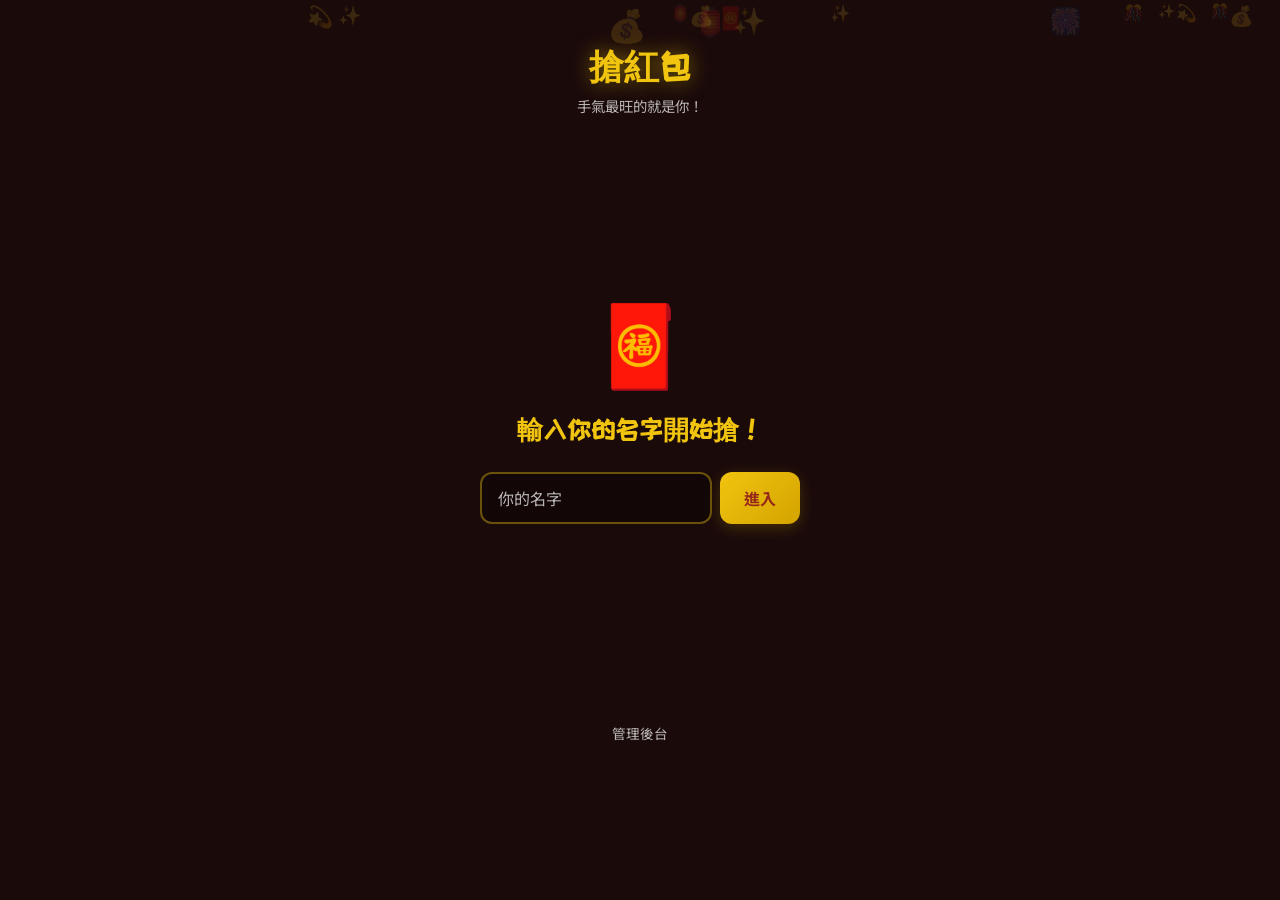
<file: index.html>
<!DOCTYPE html>
<html lang="zh-TW">
<head>
  <meta charset="UTF-8">
  <meta name="viewport" content="width=device-width, initial-scale=1.0">
  <title>搶紅包</title>
  <link rel="preconnect" href="https://fonts.googleapis.com">
  <link rel="preconnect" href="https://fonts.gstatic.com" crossorigin>
  <link href="https://fonts.googleapis.com/css2?family=Noto+Sans+TC:wght@400;700&family=ZCOOL+KuaiLe&display=swap" rel="stylesheet">
  <link rel="stylesheet" href="css/style.css">
</head>
<body>
  <!-- Background Particles -->
  <div class="particles-container" id="particles"></div>

  <!-- Toast Container -->
  <div class="toast-container" id="toastContainer"></div>

  <!-- Confetti Container -->
  <div class="confetti-container" id="confettiContainer"></div>

  <!-- Result Modal -->
  <div class="modal-overlay" id="resultModal">
    <div class="modal">
      <span class="modal-emoji" id="modalEmoji"></span>
      <h2 id="modalTitle">恭喜！</h2>
      <p class="prize-text" id="modalPrize"></p>
      <button class="btn btn-gold" onclick="closeModal()">太棒了！</button>
    </div>
  </div>

  <div class="container">
    <div class="header">
      <h1>搶紅包</h1>
      <p class="subtitle">手氣最旺的就是你！</p>
    </div>

    <!-- Name Input Screen -->
    <div id="nameScreen" class="name-screen">
      <span class="big-emoji">🧧</span>
      <h2>輸入你的名字開始搶！</h2>
      <div class="name-input-group">
        <input type="text" id="nameInput" placeholder="你的名字" maxlength="20"
               onkeydown="if(event.key==='Enter')enterGame()">
        <button class="btn btn-gold" onclick="enterGame()">進入</button>
      </div>
    </div>

    <!-- Main Game Screen -->
    <div id="gameScreen" style="display:none;">
      <!-- Already Grabbed Banner -->
      <div id="grabbedBanner" class="grabbed-banner" style="display:none;">
        <span class="emoji">🎉</span>
        <p class="text">你已經搶過紅包了！</p>
        <p class="text">你搶到了 <span class="prize-name" id="grabbedPrizeName"></span></p>
      </div>

      <!-- Loading -->
      <div id="loadingScreen" class="loading-overlay">
        <div class="loading-spinner"></div>
        <span>載入中...</span>
      </div>

      <!-- Prize Cards -->
      <div id="prizesSection" style="display:none;">
        <h3 class="section-title">🧧 選一個紅包</h3>
        <div class="prizes-grid" id="prizesGrid"></div>
      </div>

      <!-- Records -->
      <div id="recordsSection" style="display:none;">
        <h3 class="section-title">📜 搶紅包紀錄</h3>
        <div class="records-list" id="recordsList"></div>
      </div>
    </div>

    <!-- Footer Nav -->
    <div class="footer-nav">
      <a href="admin.html">管理後台</a>
    </div>
  </div>

  <script src="js/app.js"></script>
</body>
</html>
</file>
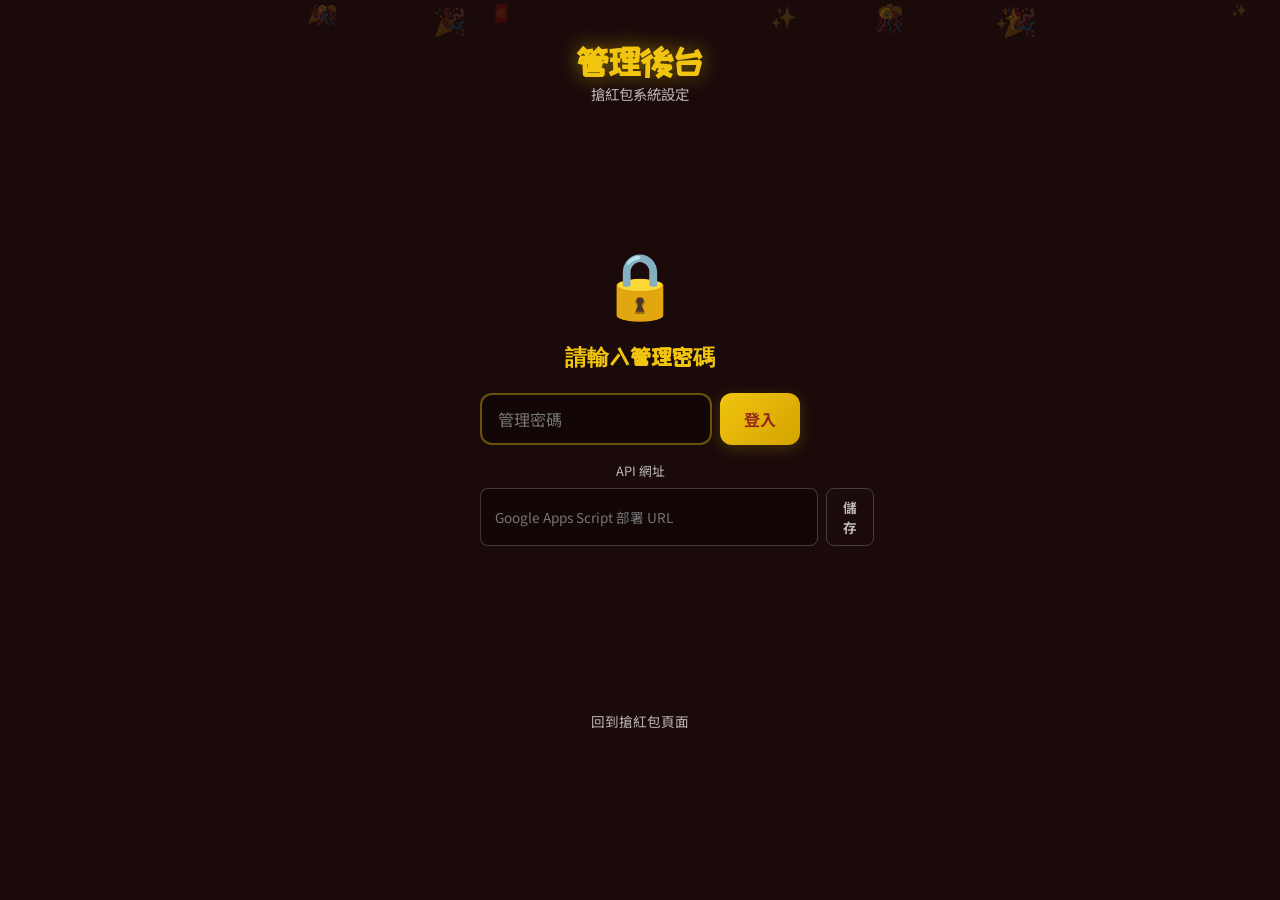
<file: admin.html>
<!DOCTYPE html>
<html lang="zh-TW">
<head>
  <meta charset="UTF-8">
  <meta name="viewport" content="width=device-width, initial-scale=1.0">
  <title>搶紅包 - 管理後台</title>
  <link rel="preconnect" href="https://fonts.googleapis.com">
  <link rel="preconnect" href="https://fonts.gstatic.com" crossorigin>
  <link href="https://fonts.googleapis.com/css2?family=Noto+Sans+TC:wght@400;700&family=ZCOOL+KuaiLe&display=swap" rel="stylesheet">
  <link rel="stylesheet" href="css/style.css">
</head>
<body>
  <!-- Background Particles -->
  <div class="particles-container" id="particles"></div>

  <!-- Toast Container -->
  <div class="toast-container" id="toastContainer"></div>

  <!-- Edit Prize Modal -->
  <div class="edit-modal-overlay" id="editModal">
    <div class="edit-modal">
      <h3 id="editModalTitle">編輯獎品</h3>
      <input type="hidden" id="editPrizeIndex">
      <div class="edit-form-group">
        <label>Emoji</label>
        <input type="text" id="editEmoji" placeholder="🧧" maxlength="4">
      </div>
      <div class="edit-form-group">
        <label>獎品名稱</label>
        <input type="text" id="editName" placeholder="獎品名稱" maxlength="30">
      </div>
      <div class="edit-form-group">
        <label>數量</label>
        <input type="number" id="editTotal" placeholder="1" min="1" max="9999">
      </div>
      <div class="edit-modal-actions">
        <button class="btn btn-outline btn-sm" onclick="closeEditModal()">取消</button>
        <button class="btn btn-gold btn-sm" onclick="saveEditPrize()">儲存</button>
      </div>
    </div>
  </div>

  <!-- Confirm Dialog -->
  <div class="confirm-overlay" id="confirmDialog">
    <div class="confirm-dialog">
      <span class="confirm-emoji">⚠️</span>
      <p id="confirmMessage">確定要執行此操作嗎？</p>
      <div class="confirm-actions">
        <button class="btn btn-outline btn-sm" onclick="closeConfirm()">取消</button>
        <button class="btn btn-danger btn-sm" id="confirmBtn" onclick="confirmAction()">確定</button>
      </div>
    </div>
  </div>

  <div class="admin-container">
    <div class="header">
      <h1>管理後台</h1>
      <p class="subtitle">搶紅包系統設定</p>
    </div>

    <!-- Password Screen -->
    <div id="passwordScreen" class="password-screen">
      <span class="big-emoji">🔒</span>
      <h2>請輸入管理密碼</h2>
      <div class="password-input-group">
        <input type="password" id="passwordInput" placeholder="管理密碼"
               onkeydown="if(event.key==='Enter')verifyPassword()">
        <button class="btn btn-gold" onclick="verifyPassword()">登入</button>
      </div>
      <div style="margin-top: 16px;">
        <p style="font-size: 0.8rem; color: var(--text-secondary); margin-bottom: 8px;">API 網址</p>
        <div class="api-input-group" style="max-width: 320px;">
          <input type="text" id="apiUrlInputLogin" placeholder="Google Apps Script 部署 URL">
          <button class="btn btn-outline btn-sm" onclick="saveApiUrlFromLogin()">儲存</button>
        </div>
      </div>
    </div>

    <!-- Admin Dashboard -->
    <div id="adminDashboard" style="display:none;">

      <!-- API Settings -->
      <div class="admin-panel">
        <h3>🔗 API 設定</h3>
        <div class="api-input-group">
          <input type="text" id="apiUrlInput" placeholder="Google Apps Script 部署 URL">
          <button class="btn btn-gold btn-sm" onclick="saveApiUrl()">儲存</button>
        </div>
      </div>

      <!-- Prize Management -->
      <div class="admin-panel">
        <h3>🎁 獎品管理</h3>
        <div id="prizeListAdmin" class="prize-list-admin"></div>
        <div style="margin-top: 12px; display: flex; gap: 8px;">
          <button class="btn btn-gold btn-sm" onclick="openAddPrize()">+ 新增獎品</button>
          <button class="btn btn-red btn-sm" onclick="savePrizesToServer()">儲存到伺服器</button>
        </div>
      </div>

      <!-- Preview -->
      <div class="admin-panel">
        <h3>👀 即時預覽</h3>
        <div id="previewGrid" class="preview-grid"></div>
      </div>

      <!-- Statistics -->
      <div class="admin-panel">
        <h3>📊 搶取統計</h3>
        <div id="statsContainer">
          <div class="loading-overlay" style="padding: 20px;">
            <div class="loading-spinner"></div>
            <span>載入中...</span>
          </div>
        </div>
      </div>

      <!-- Records -->
      <div class="admin-panel">
        <h3>📋 搶紅包紀錄</h3>
        <div class="action-bar" style="margin-bottom: 12px;">
          <button class="btn btn-outline btn-sm" onclick="loadRecords()">重新載入</button>
          <button class="btn btn-outline btn-sm" onclick="exportCSV()">匯出 CSV</button>
          <button class="btn btn-danger btn-sm" onclick="confirmClearRecords()">清除全部紀錄</button>
        </div>
        <div id="recordsContainer">
          <div class="loading-overlay" style="padding: 20px;">
            <div class="loading-spinner"></div>
            <span>載入中...</span>
          </div>
        </div>
      </div>

    </div>

    <!-- Footer Nav -->
    <div class="footer-nav">
      <a href="index.html">回到搶紅包頁面</a>
    </div>
  </div>

  <script src="js/admin.js"></script>
</body>
</html>
</file>
<file: css/style.css>
/* ==================== CSS Variables ==================== */
:root {
  --red-primary: #c0392b;
  --red-dark: #96281b;
  --red-deeper: #7b1e15;
  --gold-primary: #f1c40f;
  --gold-light: #f9e547;
  --gold-dark: #d4a300;
  --bg-dark: #1a0a0a;
  --bg-card: rgba(180, 40, 30, 0.25);
  --bg-card-hover: rgba(200, 50, 35, 0.35);
  --text-primary: #fff;
  --text-secondary: rgba(255, 255, 255, 0.7);
  --text-gold: #f1c40f;
  --border-gold: rgba(241, 196, 15, 0.4);
  --border-gold-bright: rgba(241, 196, 15, 0.8);
  --shadow-red: rgba(192, 57, 43, 0.3);
  --shadow-gold: rgba(241, 196, 15, 0.2);
  --success-green: #27ae60;
  --danger-red: #e74c3c;
  --info-blue: #3498db;
  --disabled-bg: rgba(100, 100, 100, 0.2);
  --disabled-text: rgba(255, 255, 255, 0.3);
  --disabled-border: rgba(100, 100, 100, 0.3);
}

/* ==================== Reset & Base ==================== */
* {
  margin: 0;
  padding: 0;
  box-sizing: border-box;
}

body {
  font-family: 'Noto Sans TC', sans-serif;
  background: var(--bg-dark);
  color: var(--text-primary);
  min-height: 100vh;
  overflow-x: hidden;
  position: relative;
}

/* ==================== Background Particles ==================== */
.particles-container {
  position: fixed;
  top: 0;
  left: 0;
  width: 100%;
  height: 100%;
  pointer-events: none;
  z-index: 0;
  overflow: hidden;
}

.particle {
  position: absolute;
  font-size: 1.5rem;
  opacity: 0.15;
  animation: floatUp linear infinite;
  user-select: none;
}

@keyframes floatUp {
  0% {
    transform: translateY(100vh) rotate(0deg);
    opacity: 0;
  }
  10% {
    opacity: 0.15;
  }
  90% {
    opacity: 0.15;
  }
  100% {
    transform: translateY(-10vh) rotate(360deg);
    opacity: 0;
  }
}

/* ==================== Layout ==================== */
.container {
  max-width: 480px;
  margin: 0 auto;
  padding: 20px 16px;
  position: relative;
  z-index: 1;
}

.admin-container {
  max-width: 640px;
  margin: 0 auto;
  padding: 20px 16px;
  position: relative;
  z-index: 1;
}

/* ==================== Header ==================== */
.header {
  text-align: center;
  padding: 24px 0 16px;
}

.header h1 {
  font-family: 'ZCOOL KuaiLe', cursive;
  font-size: 2.2rem;
  color: var(--gold-primary);
  text-shadow:
    0 0 20px rgba(241, 196, 15, 0.5),
    0 2px 4px rgba(0, 0, 0, 0.5);
  margin-bottom: 4px;
}

.header .subtitle {
  font-size: 0.9rem;
  color: var(--text-secondary);
}

/* ==================== Name Input Screen ==================== */
.name-screen {
  display: flex;
  flex-direction: column;
  align-items: center;
  justify-content: center;
  min-height: 60vh;
  text-align: center;
}

.name-screen .big-emoji {
  font-size: 5rem;
  margin-bottom: 16px;
  animation: bounce 2s ease-in-out infinite;
}

@keyframes bounce {
  0%, 100% { transform: translateY(0); }
  50% { transform: translateY(-10px); }
}

.name-screen h2 {
  font-family: 'ZCOOL KuaiLe', cursive;
  font-size: 1.6rem;
  color: var(--gold-primary);
  margin-bottom: 24px;
}

.name-input-group {
  display: flex;
  gap: 8px;
  width: 100%;
  max-width: 320px;
}

.name-input-group input {
  flex: 1;
  padding: 12px 16px;
  border: 2px solid var(--border-gold);
  border-radius: 12px;
  background: rgba(0, 0, 0, 0.3);
  color: var(--text-primary);
  font-size: 1rem;
  font-family: 'Noto Sans TC', sans-serif;
  outline: none;
  transition: border-color 0.3s;
}

.name-input-group input:focus {
  border-color: var(--gold-primary);
  box-shadow: 0 0 12px var(--shadow-gold);
}

.name-input-group input::placeholder {
  color: var(--text-secondary);
}

/* ==================== Buttons ==================== */
.btn {
  padding: 12px 24px;
  border: none;
  border-radius: 12px;
  font-size: 1rem;
  font-family: 'Noto Sans TC', sans-serif;
  font-weight: 700;
  cursor: pointer;
  transition: all 0.3s;
  display: inline-flex;
  align-items: center;
  justify-content: center;
  gap: 6px;
}

.btn-gold {
  background: linear-gradient(135deg, var(--gold-primary), var(--gold-dark));
  color: var(--red-dark);
  box-shadow: 0 4px 15px var(--shadow-gold);
}

.btn-gold:hover {
  transform: translateY(-2px);
  box-shadow: 0 6px 20px rgba(241, 196, 15, 0.4);
}

.btn-gold:active {
  transform: translateY(0);
}

.btn-red {
  background: linear-gradient(135deg, var(--red-primary), var(--red-dark));
  color: var(--text-primary);
  box-shadow: 0 4px 15px var(--shadow-red);
}

.btn-red:hover {
  transform: translateY(-2px);
  box-shadow: 0 6px 20px rgba(192, 57, 43, 0.4);
}

.btn-danger {
  background: linear-gradient(135deg, var(--danger-red), #c0392b);
  color: var(--text-primary);
}

.btn-danger:hover {
  transform: translateY(-2px);
}

.btn-outline {
  background: transparent;
  color: var(--text-secondary);
  border: 1px solid rgba(255, 255, 255, 0.2);
}

.btn-outline:hover {
  border-color: rgba(255, 255, 255, 0.5);
  color: var(--text-primary);
}

.btn-sm {
  padding: 8px 16px;
  font-size: 0.85rem;
  border-radius: 8px;
}

.btn:disabled {
  opacity: 0.5;
  cursor: not-allowed;
  transform: none !important;
}

/* ==================== Prize Cards ==================== */
.section-title {
  font-family: 'ZCOOL KuaiLe', cursive;
  font-size: 1.3rem;
  color: var(--gold-primary);
  margin: 24px 0 12px;
  display: flex;
  align-items: center;
  gap: 8px;
}

.prizes-grid {
  display: grid;
  grid-template-columns: repeat(2, 1fr);
  gap: 12px;
}

.prize-card {
  background: linear-gradient(145deg, var(--bg-card), rgba(120, 30, 20, 0.3));
  border: 1px solid var(--border-gold);
  border-radius: 16px;
  padding: 16px 12px;
  text-align: center;
  cursor: pointer;
  transition: all 0.3s;
  position: relative;
  overflow: hidden;
}

.prize-card::before {
  content: '';
  position: absolute;
  top: -50%;
  left: -50%;
  width: 200%;
  height: 200%;
  background: radial-gradient(ellipse, rgba(241, 196, 15, 0.05) 0%, transparent 70%);
  pointer-events: none;
}

.prize-card:hover {
  transform: translateY(-4px);
  border-color: var(--border-gold-bright);
  background: linear-gradient(145deg, var(--bg-card-hover), rgba(140, 35, 25, 0.4));
  box-shadow: 0 8px 25px var(--shadow-red), 0 0 15px var(--shadow-gold);
}

.prize-card:active {
  transform: translateY(-2px);
}

.prize-card.disabled {
  background: var(--disabled-bg);
  border-color: var(--disabled-border);
  cursor: not-allowed;
  opacity: 0.5;
}

.prize-card.disabled:hover {
  transform: none;
  box-shadow: none;
}

.prize-card .emoji {
  font-size: 2.5rem;
  display: block;
  margin-bottom: 8px;
}

.prize-card .name {
  font-size: 0.85rem;
  font-weight: 700;
  color: var(--text-primary);
  margin-bottom: 6px;
  line-height: 1.3;
}

.prize-card .remaining {
  font-size: 0.75rem;
  color: var(--text-gold);
  font-weight: 500;
}

.prize-card .remaining.empty {
  color: var(--disabled-text);
}

/* ==================== Already Grabbed Banner ==================== */
.grabbed-banner {
  background: linear-gradient(135deg, rgba(39, 174, 96, 0.2), rgba(39, 174, 96, 0.1));
  border: 1px solid rgba(39, 174, 96, 0.4);
  border-radius: 12px;
  padding: 16px;
  text-align: center;
  margin-bottom: 16px;
}

.grabbed-banner .emoji {
  font-size: 2rem;
  display: block;
  margin-bottom: 8px;
}

.grabbed-banner .text {
  font-size: 0.9rem;
  color: rgba(255, 255, 255, 0.8);
}

.grabbed-banner .prize-name {
  font-weight: 700;
  color: var(--gold-primary);
}

/* ==================== Records ==================== */
.records-list {
  margin-top: 8px;
}

.record-item {
  display: flex;
  align-items: center;
  gap: 10px;
  padding: 10px 12px;
  border-bottom: 1px solid rgba(255, 255, 255, 0.05);
  font-size: 0.85rem;
}

.record-item:last-child {
  border-bottom: none;
}

.record-item .record-emoji {
  font-size: 1.2rem;
  flex-shrink: 0;
}

.record-item .record-info {
  flex: 1;
  min-width: 0;
}

.record-item .record-name {
  font-weight: 700;
  color: var(--text-primary);
}

.record-item .record-prize {
  color: var(--text-secondary);
  font-size: 0.8rem;
}

.record-item .record-time {
  color: var(--text-secondary);
  font-size: 0.75rem;
  flex-shrink: 0;
}

.no-records {
  text-align: center;
  color: var(--text-secondary);
  padding: 24px;
  font-size: 0.9rem;
}

/* ==================== Modal / Popup ==================== */
.modal-overlay {
  position: fixed;
  top: 0;
  left: 0;
  width: 100%;
  height: 100%;
  background: rgba(0, 0, 0, 0.7);
  display: flex;
  align-items: center;
  justify-content: center;
  z-index: 1000;
  backdrop-filter: blur(4px);
  opacity: 0;
  visibility: hidden;
  transition: all 0.3s;
}

.modal-overlay.active {
  opacity: 1;
  visibility: visible;
}

.modal {
  background: linear-gradient(145deg, #2c1010, #1a0808);
  border: 2px solid var(--gold-primary);
  border-radius: 20px;
  padding: 32px 24px;
  text-align: center;
  max-width: 340px;
  width: 90%;
  transform: scale(0.8);
  transition: transform 0.3s cubic-bezier(0.34, 1.56, 0.64, 1);
  box-shadow: 0 20px 60px rgba(0, 0, 0, 0.5), 0 0 30px var(--shadow-gold);
}

.modal-overlay.active .modal {
  transform: scale(1);
}

.modal .modal-emoji {
  font-size: 4rem;
  display: block;
  margin-bottom: 12px;
  animation: popIn 0.5s cubic-bezier(0.34, 1.56, 0.64, 1);
}

@keyframes popIn {
  0% { transform: scale(0); }
  100% { transform: scale(1); }
}

.modal h2 {
  font-family: 'ZCOOL KuaiLe', cursive;
  font-size: 1.5rem;
  color: var(--gold-primary);
  margin-bottom: 8px;
}

.modal .prize-text {
  font-size: 1.1rem;
  color: var(--text-primary);
  margin-bottom: 20px;
  font-weight: 700;
}

/* ==================== Confetti ==================== */
.confetti-container {
  position: fixed;
  top: 0;
  left: 0;
  width: 100%;
  height: 100%;
  pointer-events: none;
  z-index: 1001;
  overflow: hidden;
}

.confetti-piece {
  position: absolute;
  width: 10px;
  height: 10px;
  top: -10px;
  opacity: 0;
  animation: confettiFall linear forwards;
}

@keyframes confettiFall {
  0% {
    opacity: 1;
    transform: translateY(0) rotate(0deg) scale(1);
  }
  100% {
    opacity: 0;
    transform: translateY(100vh) rotate(720deg) scale(0.5);
  }
}

/* ==================== Loading ==================== */
.loading-spinner {
  display: inline-block;
  width: 20px;
  height: 20px;
  border: 2px solid rgba(255, 255, 255, 0.3);
  border-top-color: var(--gold-primary);
  border-radius: 50%;
  animation: spin 0.8s linear infinite;
}

@keyframes spin {
  to { transform: rotate(360deg); }
}

.loading-overlay {
  display: flex;
  flex-direction: column;
  align-items: center;
  justify-content: center;
  padding: 40px;
  gap: 12px;
  color: var(--text-secondary);
}

.loading-overlay .loading-spinner {
  width: 32px;
  height: 32px;
  border-width: 3px;
}

/* ==================== Footer / Nav ==================== */
.footer-nav {
  text-align: center;
  margin-top: 32px;
  padding: 16px 0;
}

.footer-nav a {
  color: var(--text-secondary);
  text-decoration: none;
  font-size: 0.85rem;
  transition: color 0.3s;
}

.footer-nav a:hover {
  color: var(--gold-primary);
}

/* ==================== Admin Styles ==================== */

/* Password Screen */
.password-screen {
  display: flex;
  flex-direction: column;
  align-items: center;
  justify-content: center;
  min-height: 60vh;
  text-align: center;
}

.password-screen .big-emoji {
  font-size: 4rem;
  margin-bottom: 16px;
}

.password-screen h2 {
  font-family: 'ZCOOL KuaiLe', cursive;
  font-size: 1.4rem;
  color: var(--gold-primary);
  margin-bottom: 20px;
}

.password-input-group {
  display: flex;
  gap: 8px;
  width: 100%;
  max-width: 320px;
}

.password-input-group input {
  flex: 1;
  padding: 12px 16px;
  border: 2px solid var(--border-gold);
  border-radius: 12px;
  background: rgba(0, 0, 0, 0.3);
  color: var(--text-primary);
  font-size: 1rem;
  font-family: 'Noto Sans TC', sans-serif;
  outline: none;
  transition: border-color 0.3s;
}

.password-input-group input:focus {
  border-color: var(--gold-primary);
  box-shadow: 0 0 12px var(--shadow-gold);
}

/* Admin Panels */
.admin-panel {
  background: linear-gradient(145deg, var(--bg-card), rgba(120, 30, 20, 0.2));
  border: 1px solid var(--border-gold);
  border-radius: 16px;
  padding: 20px;
  margin-bottom: 20px;
}

.admin-panel h3 {
  font-family: 'ZCOOL KuaiLe', cursive;
  font-size: 1.1rem;
  color: var(--gold-primary);
  margin-bottom: 16px;
  display: flex;
  align-items: center;
  gap: 8px;
}

/* API Input */
.api-input-group {
  display: flex;
  gap: 8px;
}

.api-input-group input {
  flex: 1;
  padding: 10px 14px;
  border: 1px solid rgba(255, 255, 255, 0.2);
  border-radius: 8px;
  background: rgba(0, 0, 0, 0.3);
  color: var(--text-primary);
  font-size: 0.85rem;
  font-family: 'Noto Sans TC', sans-serif;
  outline: none;
  transition: border-color 0.3s;
}

.api-input-group input:focus {
  border-color: var(--gold-primary);
}

/* Prize Form */
.prize-form {
  display: grid;
  grid-template-columns: auto 1fr auto auto;
  gap: 8px;
  align-items: end;
  margin-bottom: 12px;
}

.prize-form .form-group {
  display: flex;
  flex-direction: column;
  gap: 4px;
}

.prize-form label {
  font-size: 0.75rem;
  color: var(--text-secondary);
}

.prize-form input {
  padding: 8px 10px;
  border: 1px solid rgba(255, 255, 255, 0.2);
  border-radius: 8px;
  background: rgba(0, 0, 0, 0.3);
  color: var(--text-primary);
  font-size: 0.85rem;
  font-family: 'Noto Sans TC', sans-serif;
  outline: none;
  transition: border-color 0.3s;
}

.prize-form input:focus {
  border-color: var(--gold-primary);
}

.prize-form .emoji-input {
  width: 60px;
  text-align: center;
  font-size: 1.2rem;
}

.prize-form .qty-input {
  width: 60px;
  text-align: center;
}

/* Prize List in Admin */
.prize-list-admin {
  display: flex;
  flex-direction: column;
  gap: 8px;
}

.prize-item-admin {
  display: flex;
  align-items: center;
  gap: 10px;
  padding: 10px 12px;
  background: rgba(0, 0, 0, 0.2);
  border-radius: 10px;
  border: 1px solid rgba(255, 255, 255, 0.08);
  transition: border-color 0.3s;
}

.prize-item-admin:hover {
  border-color: var(--border-gold);
}

.prize-item-admin .item-emoji {
  font-size: 1.5rem;
  flex-shrink: 0;
}

.prize-item-admin .item-info {
  flex: 1;
  min-width: 0;
}

.prize-item-admin .item-name {
  font-weight: 700;
  font-size: 0.9rem;
}

.prize-item-admin .item-detail {
  font-size: 0.75rem;
  color: var(--text-secondary);
}

.prize-item-admin .item-actions {
  display: flex;
  gap: 6px;
  flex-shrink: 0;
}

.btn-icon {
  width: 32px;
  height: 32px;
  border: 1px solid rgba(255, 255, 255, 0.15);
  border-radius: 8px;
  background: transparent;
  color: var(--text-secondary);
  cursor: pointer;
  display: flex;
  align-items: center;
  justify-content: center;
  font-size: 0.9rem;
  transition: all 0.3s;
}

.btn-icon:hover {
  border-color: var(--gold-primary);
  color: var(--gold-primary);
}

.btn-icon.delete:hover {
  border-color: var(--danger-red);
  color: var(--danger-red);
}

/* Preview Cards */
.preview-grid {
  display: grid;
  grid-template-columns: repeat(2, 1fr);
  gap: 10px;
}

.preview-card {
  background: linear-gradient(145deg, var(--bg-card), rgba(120, 30, 20, 0.3));
  border: 1px solid var(--border-gold);
  border-radius: 12px;
  padding: 12px 10px;
  text-align: center;
}

.preview-card .emoji {
  font-size: 2rem;
  display: block;
  margin-bottom: 6px;
}

.preview-card .name {
  font-size: 0.75rem;
  font-weight: 700;
  margin-bottom: 4px;
}

.preview-card .qty {
  font-size: 0.7rem;
  color: var(--text-gold);
}

/* Stats Table */
.stats-table {
  width: 100%;
  border-collapse: collapse;
}

.stats-table th,
.stats-table td {
  padding: 8px 10px;
  text-align: left;
  font-size: 0.85rem;
  border-bottom: 1px solid rgba(255, 255, 255, 0.08);
}

.stats-table th {
  color: var(--text-secondary);
  font-weight: 500;
  font-size: 0.75rem;
  text-transform: uppercase;
  letter-spacing: 0.5px;
}

.stats-table .progress-bar {
  width: 100%;
  height: 6px;
  background: rgba(255, 255, 255, 0.1);
  border-radius: 3px;
  overflow: hidden;
}

.stats-table .progress-fill {
  height: 100%;
  background: linear-gradient(90deg, var(--gold-primary), var(--gold-dark));
  border-radius: 3px;
  transition: width 0.3s;
}

/* Records Table */
.records-table {
  width: 100%;
  border-collapse: collapse;
  font-size: 0.85rem;
}

.records-table th,
.records-table td {
  padding: 8px 10px;
  text-align: left;
  border-bottom: 1px solid rgba(255, 255, 255, 0.08);
}

.records-table th {
  color: var(--text-secondary);
  font-weight: 500;
  font-size: 0.75rem;
  text-transform: uppercase;
  letter-spacing: 0.5px;
  position: sticky;
  top: 0;
  background: var(--bg-dark);
}

.records-table-wrapper {
  max-height: 300px;
  overflow-y: auto;
  border-radius: 8px;
}

/* Action Bar */
.action-bar {
  display: flex;
  gap: 8px;
  flex-wrap: wrap;
}

/* Toast Notifications */
.toast-container {
  position: fixed;
  top: 20px;
  left: 50%;
  transform: translateX(-50%);
  z-index: 2000;
  display: flex;
  flex-direction: column;
  gap: 8px;
  align-items: center;
}

.toast {
  background: rgba(30, 10, 10, 0.95);
  border: 1px solid var(--border-gold);
  border-radius: 12px;
  padding: 12px 20px;
  font-size: 0.9rem;
  color: var(--text-primary);
  box-shadow: 0 8px 30px rgba(0, 0, 0, 0.4);
  backdrop-filter: blur(8px);
  animation: toastIn 0.3s ease-out;
  max-width: 90vw;
}

.toast.error {
  border-color: var(--danger-red);
}

.toast.success {
  border-color: var(--success-green);
}

@keyframes toastIn {
  from {
    opacity: 0;
    transform: translateY(-20px);
  }
  to {
    opacity: 1;
    transform: translateY(0);
  }
}

/* ==================== Edit Modal ==================== */
.edit-modal-overlay {
  position: fixed;
  top: 0;
  left: 0;
  width: 100%;
  height: 100%;
  background: rgba(0, 0, 0, 0.7);
  display: flex;
  align-items: center;
  justify-content: center;
  z-index: 1000;
  backdrop-filter: blur(4px);
  opacity: 0;
  visibility: hidden;
  transition: all 0.3s;
}

.edit-modal-overlay.active {
  opacity: 1;
  visibility: visible;
}

.edit-modal {
  background: linear-gradient(145deg, #2c1010, #1a0808);
  border: 2px solid var(--gold-primary);
  border-radius: 20px;
  padding: 24px;
  max-width: 400px;
  width: 90%;
  transform: scale(0.8);
  transition: transform 0.3s cubic-bezier(0.34, 1.56, 0.64, 1);
}

.edit-modal-overlay.active .edit-modal {
  transform: scale(1);
}

.edit-modal h3 {
  font-family: 'ZCOOL KuaiLe', cursive;
  color: var(--gold-primary);
  margin-bottom: 16px;
  font-size: 1.1rem;
}

.edit-form-group {
  margin-bottom: 12px;
}

.edit-form-group label {
  display: block;
  font-size: 0.8rem;
  color: var(--text-secondary);
  margin-bottom: 4px;
}

.edit-form-group input {
  width: 100%;
  padding: 10px 12px;
  border: 1px solid rgba(255, 255, 255, 0.2);
  border-radius: 8px;
  background: rgba(0, 0, 0, 0.3);
  color: var(--text-primary);
  font-size: 0.9rem;
  font-family: 'Noto Sans TC', sans-serif;
  outline: none;
  transition: border-color 0.3s;
}

.edit-form-group input:focus {
  border-color: var(--gold-primary);
}

.edit-modal-actions {
  display: flex;
  gap: 8px;
  justify-content: flex-end;
  margin-top: 16px;
}

/* ==================== Confirm Dialog ==================== */
.confirm-overlay {
  position: fixed;
  top: 0;
  left: 0;
  width: 100%;
  height: 100%;
  background: rgba(0, 0, 0, 0.7);
  display: flex;
  align-items: center;
  justify-content: center;
  z-index: 1100;
  backdrop-filter: blur(4px);
  opacity: 0;
  visibility: hidden;
  transition: all 0.3s;
}

.confirm-overlay.active {
  opacity: 1;
  visibility: visible;
}

.confirm-dialog {
  background: linear-gradient(145deg, #2c1010, #1a0808);
  border: 2px solid var(--danger-red);
  border-radius: 20px;
  padding: 24px;
  max-width: 340px;
  width: 90%;
  text-align: center;
  transform: scale(0.8);
  transition: transform 0.3s cubic-bezier(0.34, 1.56, 0.64, 1);
}

.confirm-overlay.active .confirm-dialog {
  transform: scale(1);
}

.confirm-dialog .confirm-emoji {
  font-size: 3rem;
  display: block;
  margin-bottom: 12px;
}

.confirm-dialog p {
  margin-bottom: 20px;
  color: var(--text-secondary);
  line-height: 1.5;
}

.confirm-dialog .confirm-actions {
  display: flex;
  gap: 8px;
  justify-content: center;
}

/* ==================== Error Screen ==================== */
.error-screen {
  text-align: center;
  padding: 40px 20px;
}

.error-screen .big-emoji {
  font-size: 3rem;
  margin-bottom: 12px;
  display: block;
}

.error-screen p {
  color: var(--text-secondary);
  margin-bottom: 16px;
}

/* ==================== Responsive ==================== */
@media (max-width: 380px) {
  .prizes-grid {
    grid-template-columns: 1fr;
  }

  .prize-form {
    grid-template-columns: 1fr 1fr;
  }

  .name-input-group {
    flex-direction: column;
  }

  .name-input-group .btn {
    width: 100%;
  }
}
</file>
